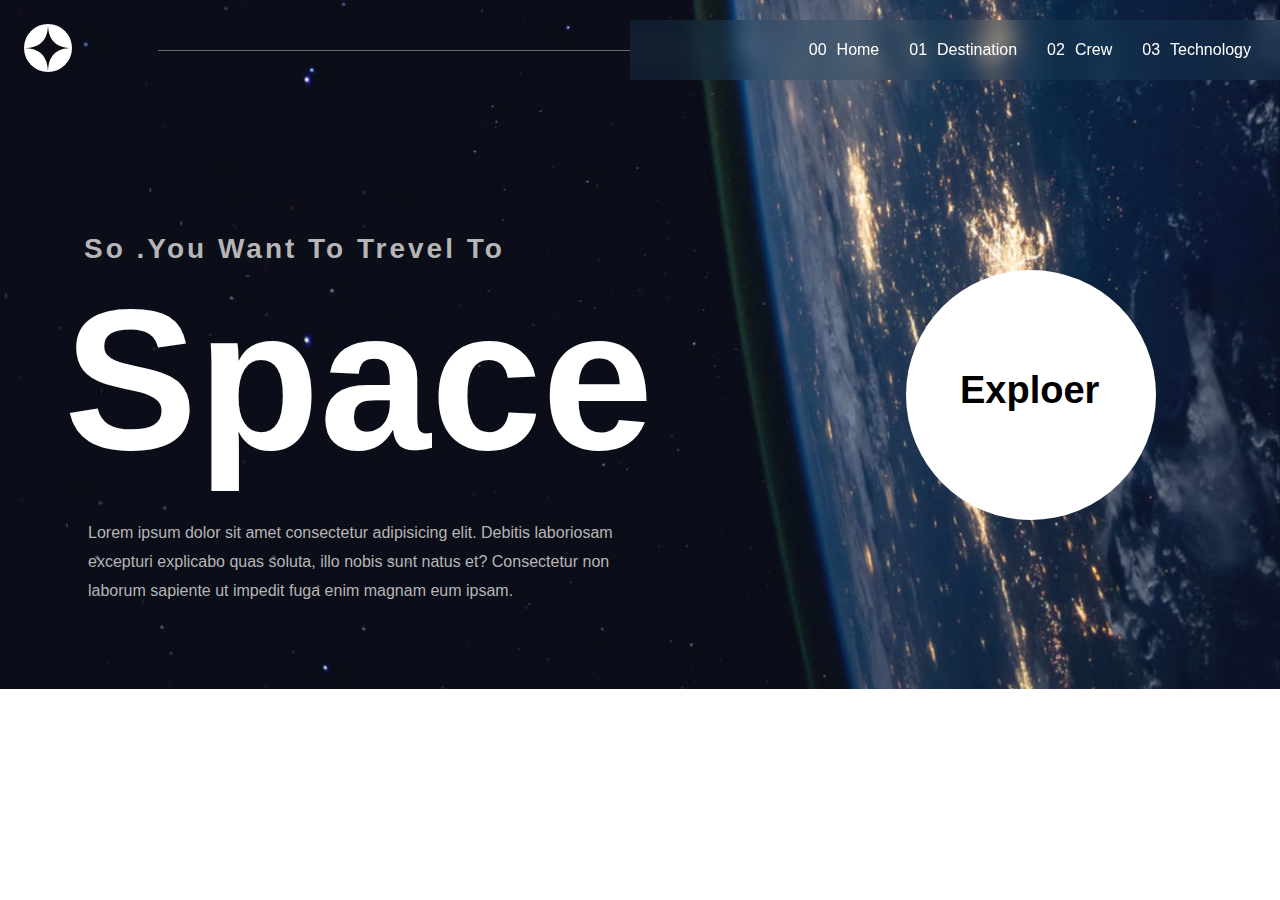
<file: index.html>
<!DOCTYPE html>
<html lang="en">
<head>
    <meta charset="UTF-8">
    <meta name="viewport" content="width=device-width, initial-scale=1.0">
    <link rel="stylesheet" href="style.css">
    <title>Document</title>
</head>
<body>
    <div class="continer-home">
    <header>
        <div class="logo">
            <img src="shared/logo.svg" alt="logo">
        </div>
        <div class="line"></div>
        <nav>
            <div class="blur"></div>
            <ul>
                <li><span>00</span><a href="index.html">Home</a></li>
                <li><span>01</span><a href="Destination.html">Destination</a></li>
                <li><span>02</span><a href="crew.html">Crew</a></li>
                <li><span>03</span><a href="technology.html">Technology</a></li>
            </ul>
        </nav>
    </header>
    <main>
        <div class="contet">
        <h4>So .You Want To Trevel To  </h4>
        <h1>Space</h1>
        <p>Lorem ipsum dolor sit amet consectetur adipisicing elit. Debitis laboriosam excepturi explicabo quas soluta, illo nobis sunt natus et? Consectetur non laborum sapiente ut impedit fuga enim magnam eum ipsam.</p>
        </div>
        <div class="hero">
           <h5>Exploer</h5>
        </div>

    </main>
</div>
</body>
</html>
</file>
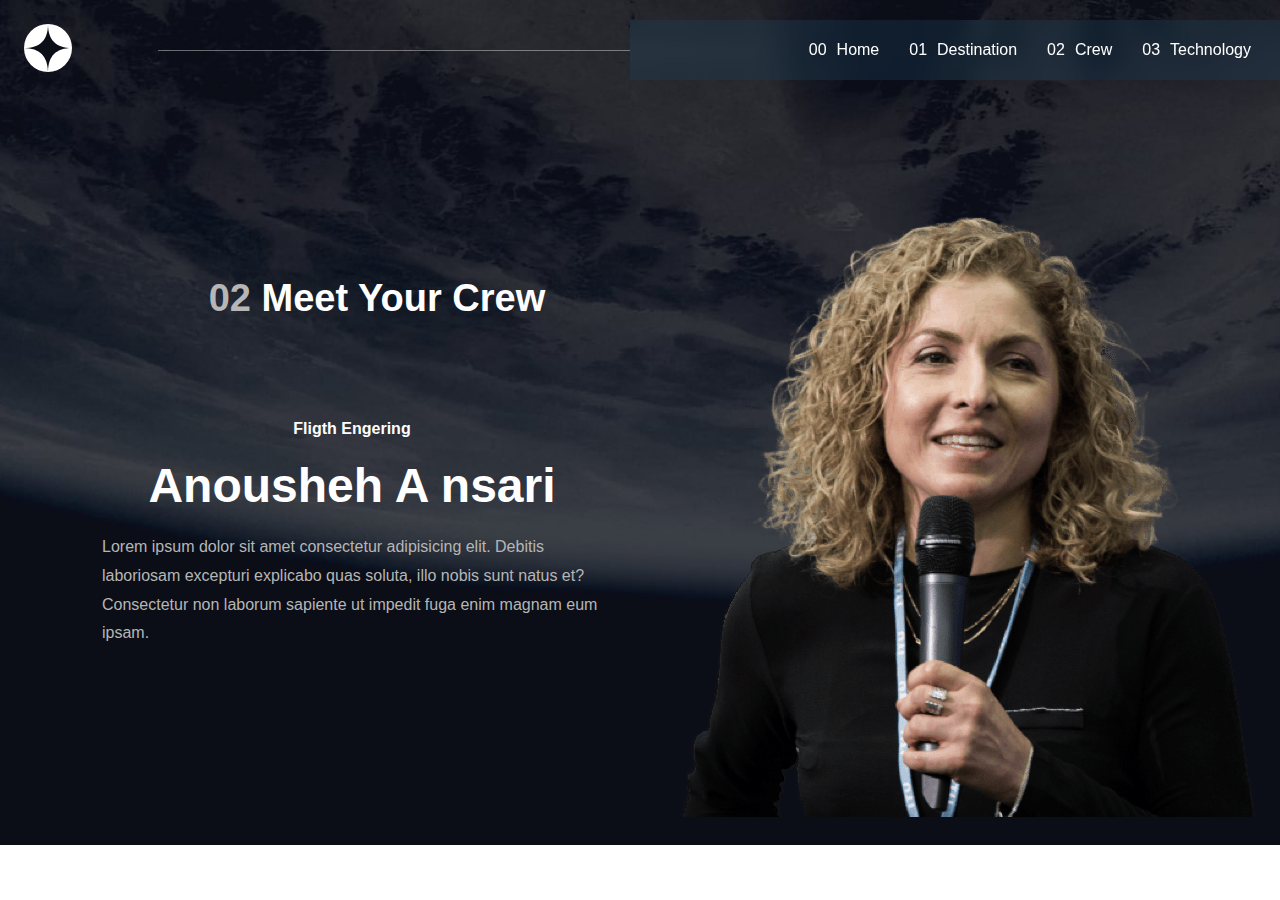
<file: crew.html>
<!DOCTYPE html>
<html lang="en">
<head>
    <meta charset="UTF-8">
    <meta name="viewport" content="width=device-width, initial-scale=1.0">
    <link rel="stylesheet" href="style.css">
    <title>Document</title>
</head>
<body>
    <div  class="continar-crew">
    <header>
        <div class="logo">
            <img src="shared/logo.svg" alt="logo">
        </div>
        <div class="line"></div>
        <nav>
            <div class="blur"></div>
            <ul>
                <li><span>00</span><a href="index.html">Home</a></li>
                <li><span>01</span><a href="Destination.html">Destination</a></li>
                <li><span>02</span><a href="crew.html">Crew</a></li>
                <li><span>03</span><a href="technology.html">Technology</a></li>
            </ul>
        </nav>
    </header>
    <main class="main-crew">
        <div class="crew-contet">
        <h3><span style=" color:#b6b6b6;">02</span> Meet Your Crew</h3>
        <h4>Fligth Engering </h4>
        <h1>Anousheh A nsari</h1>
        <p>Lorem ipsum dolor sit amet consectetur adipisicing elit. Debitis laboriosam excepturi explicabo quas soluta, illo nobis sunt natus et? Consectetur non laborum sapiente ut impedit fuga enim magnam eum ipsam.</p>
        
        </div>
        <div class="crew-hero">
          
           <img src="crew/image-anousheh-ansari.png">
        </div>
     

    </main>
</div>
</body>
</html>
</file>
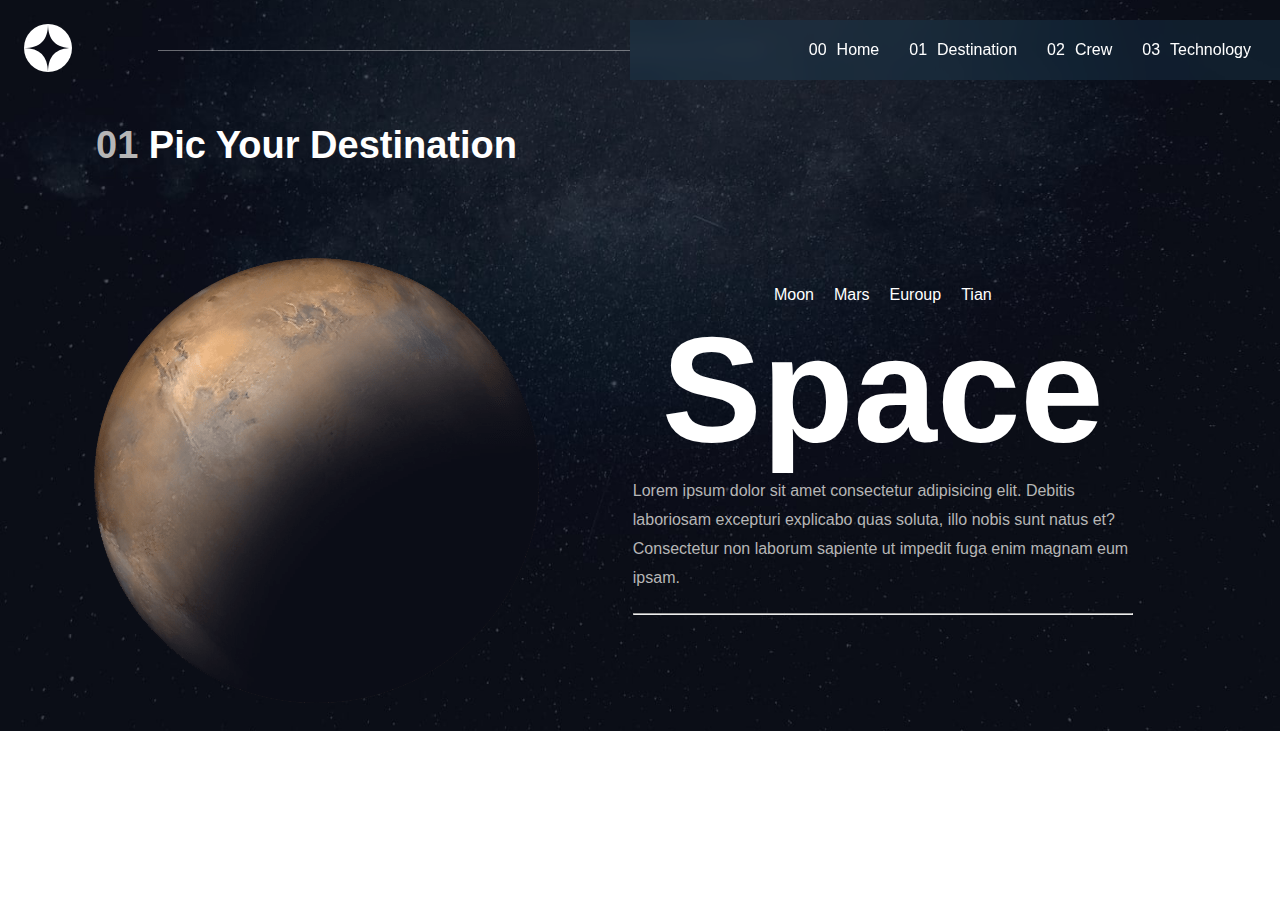
<file: Destination.html>
<!DOCTYPE html>
<html lang="en">
<head>
    <meta charset="UTF-8">
    <meta name="viewport" content="width=device-width, initial-scale=1.0">
    <link rel="stylesheet" href="style.css">
    <title>Document</title>
</head>
<body>
    <div  class="continar-destination">
    <header>
        <div class="logo">
            <img src="shared/logo.svg" alt="logo">
        </div>
        <div class="line"></div>
        <nav>
            <div class="blur"></div>
            <ul>
                <li><span>00</span><a href="index.html">Home</a></li>
                <li><span>01</span><a href="Destination.html">Destination</a></li>
                <li><span>02</span><a href="crew.html">Crew</a></li>
                <li><span>03</span><a href="technology.html">Technology</a></li>
            </ul>
        </nav>
    </header>
    <main class="main-dest">
        <div class="desintoin-contet">
        <ul>
            <li><a href="#">Moon</a></li>
            <li><a href="Destination.html">Mars</a></li>
            <li><a href="#">Euroup</a></li>
            <li><a href="#">Tian</a></li>
        </ul>
        <h1>Space</h1>
        <p>Lorem ipsum dolor sit amet consectetur adipisicing elit. Debitis laboriosam excepturi explicabo quas soluta, illo nobis sunt natus et? Consectetur non laborum sapiente ut impedit fuga enim magnam eum ipsam.</p>
        <hr>
        </div>
        <div class="desintoin-hero">
           <h3><span style=" color:#b6b6b6;">01</span>  Pic Your Destination</h3>
           <img src="destination/image-mars.png">
        </div>
     

    </main>
</div>
</body>
</html>
</file>
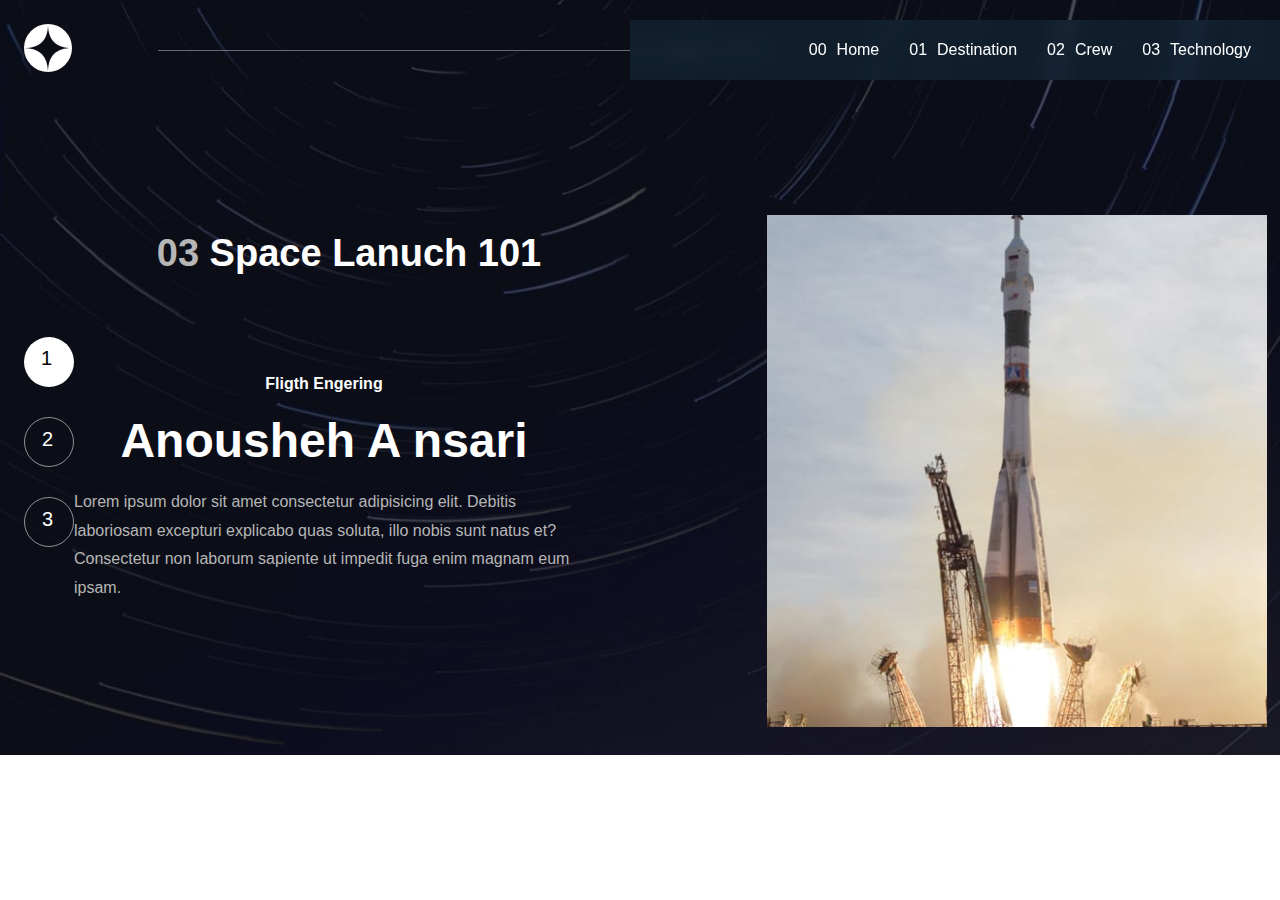
<file: technology.html>
<!DOCTYPE html>
<html lang="en">
<head>
    <meta charset="UTF-8">
    <meta name="viewport" content="width=device-width, initial-scale=1.0">
    <link rel="stylesheet" href="style.css">
    <title>Document</title>
</head>
<body>
    <div  class="continar-tec">
    <header>
        <div class="logo">
            <img src="shared/logo.svg" alt="logo">
        </div>
        <div class="line"></div>
        <nav>
            <div class="blur"></div>
            <ul>
                <li><span>00</span><a href="index.html">Home</a></li>
                <li><span>01</span><a href="Destination.html">Destination</a></li>
                <li><span>02</span><a href="crew.html">Crew</a></li>
                <li><span>03</span><a href="technology.html">Technology</a></li>
            </ul>
        </nav>
    </header>
   
    <main class="main-tec">
        <div class="all"> 
            <div class="circle one"><span>1</span></div>
            <div class="circle two"><span>2</span></div>
            <div class="circle three"><span>3</span></div>
        </div>
       
        <div class="tec-contet">
        <h3><span style=" color:#b6b6b6;">03</span> Space Lanuch 101</h3>
        <h4>Fligth Engering </h4>
        <h1>Anousheh A nsari</h1>
        <p>Lorem ipsum dolor sit amet consectetur adipisicing elit. Debitis laboriosam excepturi explicabo quas soluta, illo nobis sunt natus et? Consectetur non laborum sapiente ut impedit fuga enim magnam eum ipsam.</p>
        
        </div>
        <div class="tec-hero">
          
           <img src="technology/image-launch-vehicle-portrait.jpg">
        </div>
     

    </main>
</div>
</body>
</html>
</file>
<file: style.css>
*{
    margin: 0;
    padding: 0;
    box-sizing: border-box;
font-family: Arial, Helvetica, sans-serif;}
ul{
    list-style: none;
}
a{
    text-decoration: none;
}
.continer-home{
    background: url(home/background-home-desktop.jpg);
    background-position: center;
    background-repeat: no-repeat;
    background-size: cover;
   
}
.continar-crew{
    background: url(crew/background-crew-desktop.jpg);
    background-position: center;
    background-repeat: no-repeat;
    background-size: cover;
}
.continar-destination{
    background: url(destination/background-destination-desktop.jpg);
    background-position: center;
    background-repeat: no-repeat;
    background-size: cover;
}
.continar-tec{
    background: url(technology/background-technology-desktop.jpg);
    background-position: center;
    background-repeat: no-repeat;
    background-size: cover;
}
header{
    display: flex;
    padding: 24px;
    justify-content: space-between;
    position: relative;
}

.line{
    width: 608px;
    height: 1px;
    background-color: #ffffff63;
    position: absolute;
    top: 50px;
    left: 158px;
    z-index: 1;
}
nav{
    display: flex;
    align-items: center;
    justify-content: center;
    z-index: 100;
    

   
}
nav .blur{
    background-color:#1c435d4f;
    backdrop-filter: blur(10px);
    width: 650px;
    height: 60px;
    position: absolute;
    right: 0;
    z-index: -1;
    


}
nav ul{
    display: flex;
    gap: 20px;

}
nav ul li a {
    padding: 5px;
    color: white;
}
nav ul li span{
    color: white;
    padding: 5px;
}
nav ul li a:hover{
    border-bottom: 3px solid #fff ;
}
main{
    display: flex;
    justify-content: space-between;
    align-items: center;
    padding-right: 24px;
    padding-left: 24px;
}

main .contet{
   
    color: #fff;
    margin-top: 113px;
    margin-left: 40px;
   
}
.contet h1{
    font-size: 200px;
    
}
.contet{
    margin-bottom: 40px;
}
.contet h4{
    margin-top: 20px;
    margin-bottom: 0;
    margin-left: 20px;
    letter-spacing: 3px;
    font-size: 28px;
    color:#b6b6b6;

}

.contet p{
    font-size: 16px;
    padding: 24px;
    line-height: 1.8;
    width: 600px;
    margin-bottom: 20px;
    color:#b6b6b6;
}
main .hero{
    width: 250px;
    height: 250px;
    border-radius: 50%;
    background-color: #fff;
    margin-right: 100px;
    position: relative;
}
.hero h5{
    position: absolute;
    top: 99px;
    left: 54px;
    font-size: 38px;

   
    
}
@media (max-width:390px){
    main{
flex-direction: column;
    }
    .continer-home{
        background-image: url(home/background-home-mobile.jpg);
        background-position: center;
        background-repeat: no-repeat;
        background-size: cover;
    }
    .line{
        display: none;
    }
    .contet{
        text-align: center;
    }
    main .hero{
      margin-right: 0;
    }
    nav .blur{
        width: 280px;
    }
    .contet p{
        width: 399px;
    }
    .contet h1{
        font-size: 80px;
        
    }
    nav ul{
        display: flex;
        gap: 5px;
    
    }
    nav ul li a{
        font-size: 16px;
    }
    nav ul li span{
        
        padding: 0;
    }
    
}
@media (max-width:999px){
    main{
flex-direction: column;
    }
    .continer-home{
        background-image: url(home/background-home-tablet.jpg);
        background-position: center;
        background-repeat: no-repeat;
        background-size: cover;
    }
    .line{
        display: none;
    }
    .contet{
        text-align: center;
    }
    nav .blur{
        width: 400px;
    }
    main .hero{
        margin-right: 0;
      }
      nav ul{
       
        gap: 5px;
    
    }
    .contet p{
        width: 399px;
    }
    .contet h1{
        font-size: 100px;
        
    }
}
/* start destions*/

.main-dest{
    display: flex;
    justify-content: space-between;
    align-items: center;
    padding: 24px;
    flex-direction: row-reverse;
}
main .desintoin-contet{
   
    color: #fff;
    margin-top:70px;
    margin-right:10%;
   
}
.desintoin-contet ul{
    display: flex;
    gap: 20px;
    justify-content: center;
    align-items: center;
}
.desintoin-contet ul li a{
    color: white;
}
.desintoin-contet  ul li a:hover{
    border-bottom: 3px solid #fff ;
}
.desintoin-contet h1{
    font-size: 150px;
    text-align: center;
    
}


.desintoin-contet p{
    font-size: 16px;
   
    line-height: 1.8;
    width: 500px;
    margin-bottom: 20px;
    color:#b6b6b6;
}

.desintoin-hero h3{
 
    margin-left: 50px;
    font-size: 38px;
    color: #fff;
    text-align: center;
   
    
}
.desintoin-hero img{
    margin-top: 91px;
    margin-left: 70px;

}


@media (max-width:500px){
    .main-dest{
flex-direction: column;
    }
    .continar-destination{
        background-image: url(destination/background-destination-mobile.jpg);
        background-position: center;
        background-repeat: no-repeat;
        background-size: cover;
    }
    .line{
        display: none;
    }
    .desintoin-contet{
        text-align: center;
    }
    .desintoin-hero h3{
        margin-left: 21px;
        margin-top: 30px;
    
    }
    .desintoin-hero img{
        margin-left: 0;
    }
    .desintoin-contet p{
        width: 399px;
    }
    .desintoin-contet h1{
        font-size: 80px;
    }
    
}
@media (max-width:999px){
    .main-dest{
flex-direction: column;
    }
    .continar-destination{
        background-image: url(destination/background-destination-tablet.jpg);
        background-position: center;
        background-repeat: no-repeat;
        background-size: cover;
    }
    .line{
        display: none;
    }
    .desintoin-contet{
        text-align: center;
    }
    .desintoin-hero h3{
        margin-left: 21px;
        margin-top: 30px;
    
    }
    .desintoin-hero img{
        margin-left: 0;
    }
    .desintoin-contet p{
        width: 399px;
    }
    .desintoin-contet h1{
        font-size: 80px;
    }
}


/* end destions*/
/* start crew*/

.main-crew{
    display: flex;
    justify-content: space-between;
    align-items: center;
    padding: 24px;
    
}
main .crew-contet{
   
    color: #fff;
    
    margin-left:78px;
   
}
.crew-contet h1{
    font-size: 48px;
    text-align: center;
    margin-top: 20px;
    
}

.crew-contet p{
    font-size: 16px;
    line-height: 1.8;
    width: 500px;
    margin-top: 20px;
    margin-bottom: 20px;
    color:#b6b6b6;
}

.crew-contet h3{
 
    margin-left: 50px;
    font-size: 38px;
    color: #fff;
    text-align: center;
    margin-bottom: 100px;
    
   
    
}
.crew-contet h4{
    text-align: center;
    margin-top: 20px;
}
.crew-hero img{
    margin-top: 91px;
    margin-left: 70px;

}


@media (max-width:399px){
    .main-crew{
flex-direction: column;
text-align: center;
    }
    .continar-crew{
        background-image: url(crew/background-crew-mobile.jpg);
        background-position: center;
        background-repeat: no-repeat;
        background-size: cover;
    }
    .line{
        display: none;
    }
    .crew-contet{
        text-align: center;
    }
    .crew-hero img{
        max-width: 100%;
    /* text-align: center; */
      margin-left: 5px;
    }
    .crew-contet p{
        width: 398px;
    }
    .crew-contet h3{
 margin-bottom: 0;
            margin-left: 21px;
            margin-top: 30px;
        
        
    }
}
@media (max-width:999px){
    .main-crew{
flex-direction: column;
    }
    .continar-crew{
        background-image: url(crew/background-crew-tablet.jpg);
        background-position: center;
        background-repeat: no-repeat;
        background-size: cover;
    }
    .line{
        display: none;
    }
    .crew-contet{
        text-align: center;
    }
    .crew-hero img{
        max-width: 100%;
    /* text-align: center; */
      margin-left: 5px;
    }
    .crew-contet p{
        width: 398px;
    }
    .crew-contet h3{
 margin-bottom: 0;
        margin-left: 21px;
        margin-top: 30px;
    
    
}

}




/* end crew*/
/* start techology*/

.main-tec{
    display: flex;
    justify-content: space-between;
    align-items: center;
    padding: 24px;
    
}.main-tec .all{
    display: flex;
    flex-direction: column;
}
.main-tec .circle{
    width: 50px;
    height: 50px;
    border-radius: 50%;
    margin-top: 30px;
    position: relative;
    text-align: center;
   
}.main-tec .all .circle.one{
    background-color: #fff;
}
.main-tec .all .circle.two{
    background-color: #ffffff00;
    border: 1px solid #ffffff88;
    color: #fff;
}
.main-tec .all .circle.three{
    background-color: #ffffff00;
    border: 1px solid #ffffff88;
    color: #fff;
}

.main-tec .circle span{
    position: absolute;
    top: 10px;
    left: 17px;
    font-size: 20px;
    display: block;


}
main .tec-contet{
   
    color: #fff;
    
    margin-right:10%;
   
}
.tec-contet h1{
    font-size: 48px;
    text-align: center;
    margin-top: 20px;
    
}

.tec-contet p{
    font-size: 16px;
    line-height: 1.8;
    width: 500px;
    margin-top: 20px;
    margin-bottom: 20px;
    color:#b6b6b6;
}

.tec-contet h3{
 
    margin-left: 50px;
    font-size: 38px;
    color: #fff;
    text-align: center;
    margin-bottom: 100px;
    
   
    
}

.tec-contet h4{
    text-align: center;
    margin-top: 20px;
}
.tec-hero img{
    margin-top: 91px;
    margin-left: 70px;
    width: 500px;

}


@media (max-width:500px){
    .main-tec{
flex-direction: column;
    }
    .continar-tec{
        background-image: url(technology/background-technology-mobile.jpg);
        background-position: center;
        background-repeat: no-repeat;
        background-size: cover;
    }
    .line{
        display: none;
    }
    .tec-contet{
        text-align: center;
    }
    .tec-contet p{
        width: 399px;
    }
    .tec-hero img{
        width:440px;
        margin-left: 0;
    }
    .main-tec .circle{
        display: none;

    }
    .tec-contet h3{
        margin-bottom: 0;
               margin-left: 21px;
               margin-top: 30px;
           
           
       }
    
}
@media (max-width:999px){
    .main-tec{
flex-direction: column;
    }
    .continar-tec{
        background-image: url(technology/background-technology-tablet.jpg);
        background-position: center;
        background-repeat: no-repeat;
        background-size: cover;
    }
    .line{
        display: none;
    }
    .tec-contet{
        text-align: center;
    }
    .tec-contet p{
        width: 399px;
    }
    .tec-hero img{
        width:440px;
        margin-left: 0;
    }
    .main-tec .circle{
        display: none;

    }
    .tec-contet h3{
        margin-bottom: 0;
               margin-left: 21px;
               margin-top: 30px;
           
           
       }
    
    
}


/*end techonloy*/
</file>
